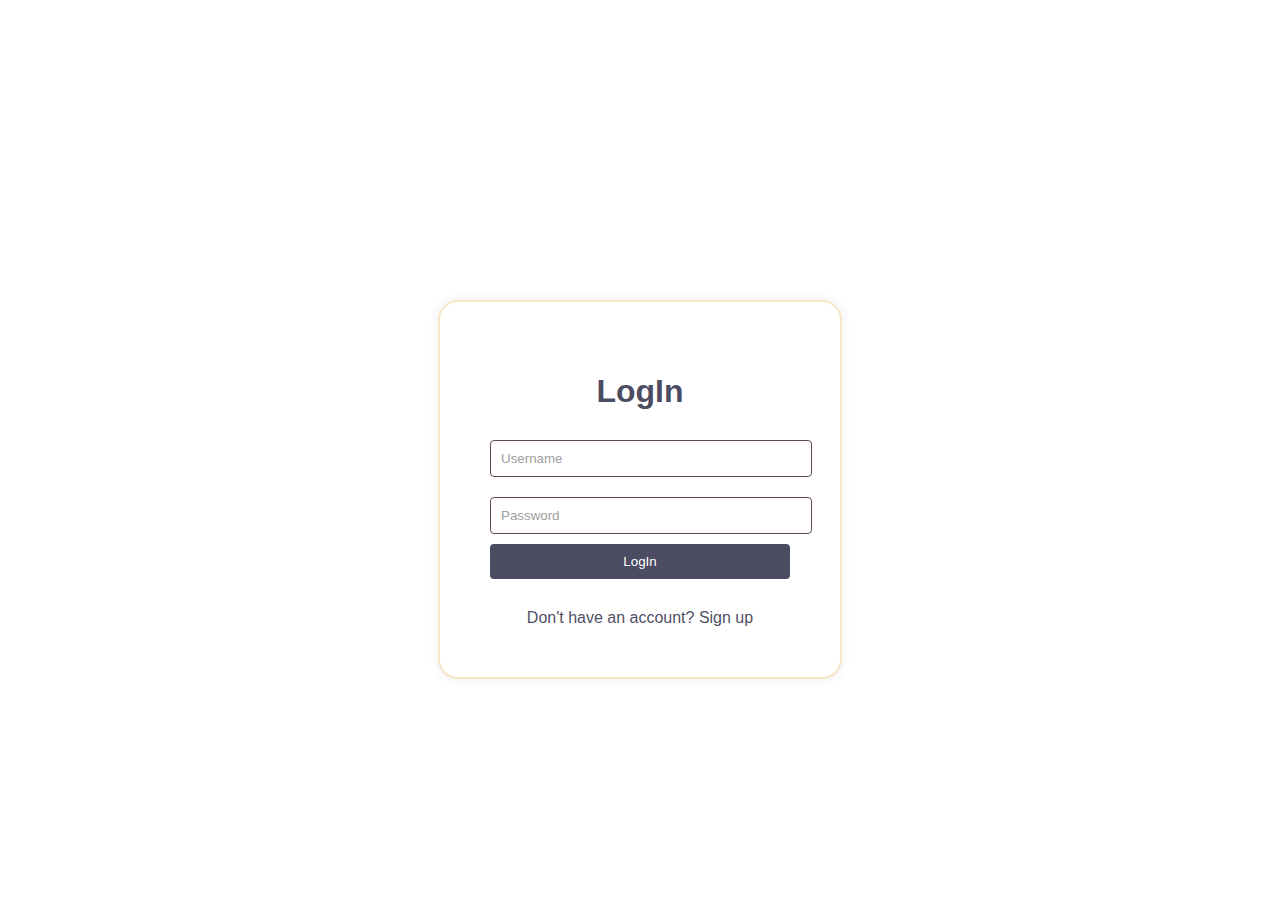
<file: logIn (1).html>
<!DOCTYPE html>
<html lang="en">
<head>
    <meta charset="UTF-8">
    <meta name="viewport" content="width=device-width, initial-scale=1.0">
    <title>Login Page</title>
    <style>
       

        #main{
            font-family: Arial, sans-serif;
            background-color: #f2f2f2;
            background: url('https://images.unsplash.com/photo-1576091160550-2173dba999ef?q=80&w=2070&auto=format&fit=crop&ixlib=rb-4.0.3&ixid=M3wxMjA3fDB8MHxwaG90by1wYWdlfHx8fGVufDB8fHx8fA%3D%3D') no-repeat center center fixed; 
            background-size: cover;
            display: flex;
            justify-content: center;
            align-items: center;
            height: 100vh;
            margin: 0;
            opacity:70%;
        }
        .login-container {
            border:2px solid wheat;
            padding: 50px;
            border-radius: 20px;
            box-shadow: 0 0 10px rgba(0, 0, 0, 0.1);
            width: 300px;
            text-align: center;
            margin-top:5%;
         
        }
        .login-container h1 {
            margin-bottom: 20px;
            color:rgb(0,0,33);
           
        }
        .login-container input[type="text"],
        .login-container input[type="password"] {
            width: 100%;
            padding: 10px;
            margin: 10px 0;
            border: 1px solid rgb(33, 0, 6);
            border-radius: 4px;
        }
        .login-container button {
            width: 100%;
            padding: 10px;
            background-color:rgb(0,0,33);
            color: white;
            border: none;
            border-radius: 4px;
            cursor: pointer;
        }
        .login-container button:hover {
            background-color: rgb(10, 12, 59);
        }
        .login-container .signup-link {
            margin-top: 30px;
            display: block;
            color: rgb(0,0,33);
            text-decoration: none;
        }
        .login-container .signup-link:hover {
            text-decoration: underline;
        }
    </style>
</head>
<body><div id="main">


    <div class="login-container">
        <h1>LogIn</h1>
        <form action="/login" method="post">
            <input type="text" name="username" placeholder="Username" required>
            <input type="password" name="password" placeholder="Password" required>
           
            <button type="button" onclick="openInNewTab('http://localhost:8501')">LogIn</button>
            <a href="/signup" class="signup-link">Don't have an account? Sign up</a>
    </div>
  
        </form>
      
    </div>
</div>
    
</body>
<script>
    function openInNewTab(url) {
        window.open(url, '_blank').focus();
    }
</script>
</html>
</file>
